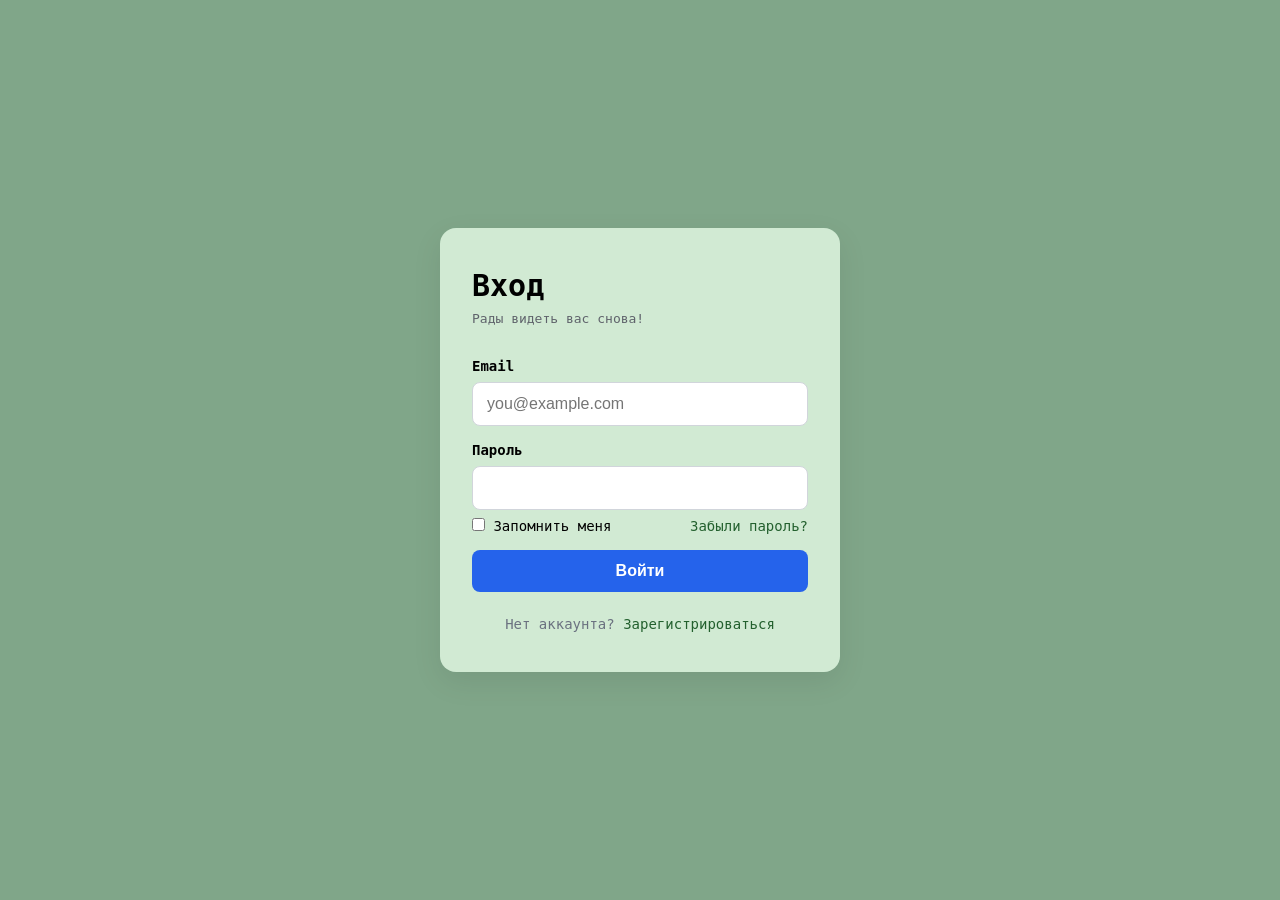
<file: index.html>
<!DOCTYPE html>
<html lang="en">
<head>
    <meta charset="UTF-8">
    <meta name="viewport" content="width=device-width, initial-scale=1.0">
    <link rel="stylesheet" href="style.css"> 
    <title>Document</title>
</head>
<body>
        <main class="card">
            <h1 class="title">Вход</h1>
            <p class="subtitle">Рады видеть вас снова!</p>
            <form class="form" action="#" method="post">
            <label class="label" for="email">Email</label>
            <input class="input" type="email" id="email" name="email"
            placeholder="you@example.com" required>
                <label class="label" for="password">Пароль</label>
            <input class="input" type="password" id="password" name="password"
                    minlength="8" required>
            <div class="row">
            <label class="check"><input type="checkbox"> Запомнить меня</label>
            <a class="link" href="#">Забыли пароль?</a>
            </div>
            <button class="button" type="submit">Войти</button>
            </form>
            <p class="footer">Нет аккаунта? <a class="link" href="register.html">Зарегистрироваться</a></p>
        </main>
</body>
</html>
</file>
<file: style.css>
* {
  box-sizing: border-box;
  margin: 0;
  padding: 0;
}
body {
  font-family: monospace ;
  background: #80a689;
  min-height: 100vh;
  display: flex;
  align-items: center;
  justify-content: center;
  padding: 16px;
}

.card {
  width: 100%;
  max-width: 400px;
  background: #d1ead3;
  padding: 40px 32px;
  border-radius: 16px;
  box-shadow: 0 10px 30px rgba(0, 0, 0, 0.08);
}
.title { font-size: 30px; margin-bottom: 8px; }
.subtitle { color: #5f636b; margin-bottom:
24px; }

.form {
  display: flex;
  flex-direction: column;
  gap: 8px;
}
.label {
  font-size: 14px;
  font-weight: bold;
  margin-top: 8px;
}

.input {
  padding: 12px 14px;
  border: 1px solid #d1d5db;
  border-radius: 8px;
  font-size: 16px;
}
.input:focus {
  outline: none;
  border-color: #32582e;
  box-shadow: 0 0 0 3px rgba(37, 99, 235, 0.2);
}

.row {
  display: flex;
  justify-content: space-between;
  align-items: center;
  font-size: 14px;
}
.link { color: #23602e; text-decoration: none; }
.link:hover { text-decoration: underline; }
.footer {
  margin-top: 24px;
  text-align: center;
  font-size: 14px;
  color: #6b7280;
}

button {
  margin-top: 8px;
  padding: 12px;
  border: none;
  border-radius: 8px;
  background: #2563eb;
  color: #ffffff;
  font-size: 16px;
  font-weight: bold;
  cursor: pointer;
  transition: background 0.2s;
}
.button:hover {
  background: #1d4ed8;
}
@media (max-wigth: 450px) {
  .card {
    padding: 28px 20px ;
  }
  .title {
    font-variant: 24px;
  }   
}
.input:user-invalid {
  border-color: #dc2626;
}
</file>
